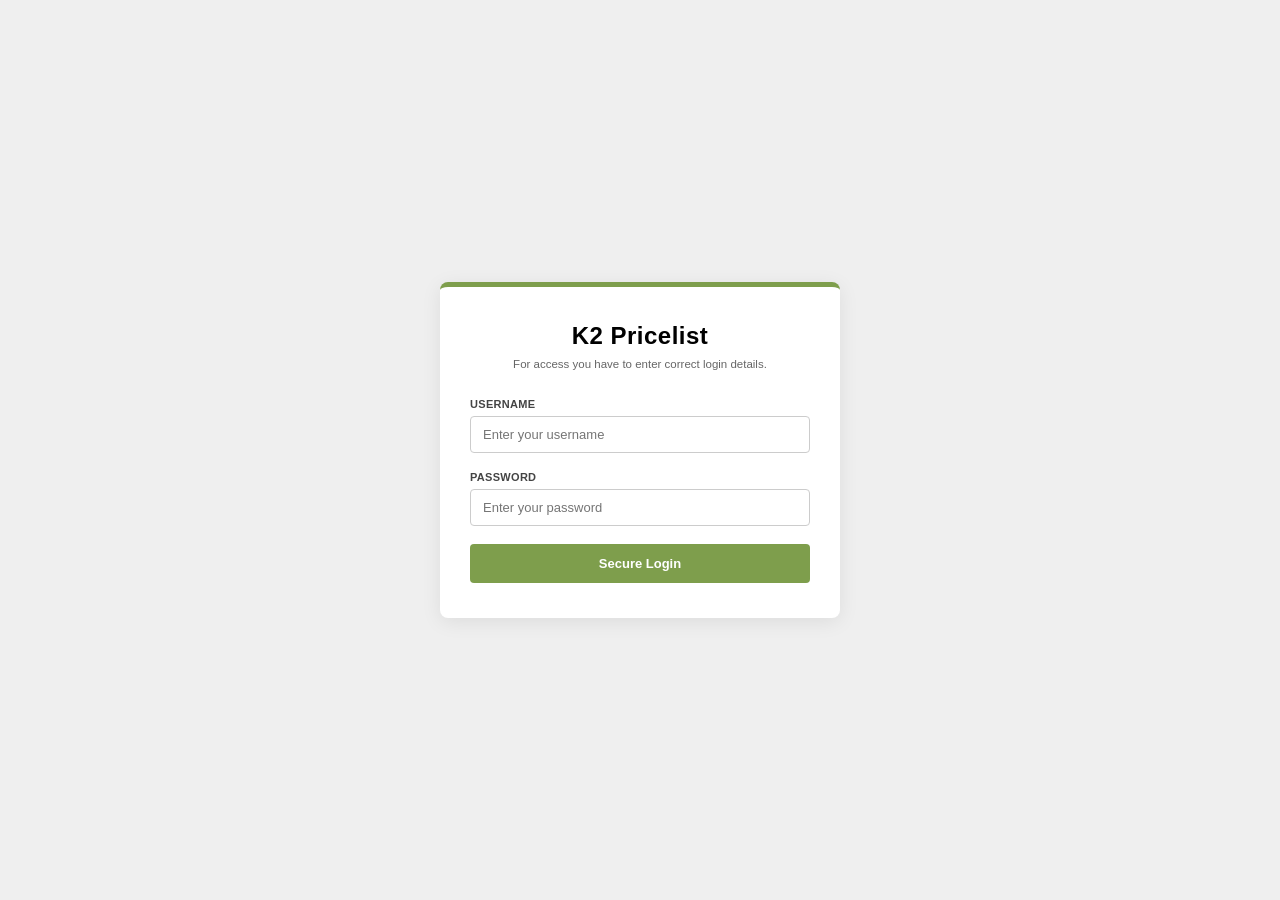
<file: index.html>
<!DOCTYPE html>
<html lang="en">
<head>
  <meta charset="UTF-8">
  <meta name="viewport" content="width=device-width, initial-scale=1.0">
  <title>K2 Pricelist Portal</title>
  <link rel="stylesheet" href="style.css">
</head>
<body>

  <!-- ========================================== -->
  <!-- NEW: PROFESSIONAL BRANDED LOGIN INTERFACE  -->
  <!-- ========================================== -->
  <div id="loginOverlay" class="login-overlay">
    <div class="login-card">
      <div class="login-header">
        <h2>K2 Pricelist</h2>
        <p>For access you have to enter correct login details.</p>
      </div>
      
      <form id="loginForm" onsubmit="handleLogin(event)">
        <div class="input-group">
          <label for="username">Username</label>
          <input type="text" id="username" autocomplete="username" required placeholder="Enter your username">
        </div>
        
        <div class="input-group">
          <label for="password">Password</label>
          <input type="password" id="password" autocomplete="current-password" required placeholder="Enter your password">
        </div>

        <div id="loginError" class="login-error-msg" style="display: none;">
          Invalid username or password. Please try again.
        </div>
        
        <button type="submit" class="login-btn">Secure Login</button>
      </form>
    </div>
  </div>

  <!-- APP PRELOADER SCREEN -->
  <div id="loader" class="loader-wrapper" style="display: none;">
    <div class="progress-container">
      <div class="progress-ring"></div>
      <div id="progressText">0%</div>
    </div>
  </div>

  <!-- MAIN CATALOG WRAPPER CONTAINER -->
  <div id="appContainer" style="display: none;">
    <header class="header">
      <div class="header-top">
        <div class="brand-logo-left" id="logoLeftContainer">
          <div class="logo-placeholder">Loading Corporate Graphic...</div>
        </div>
        
        <div class="header-title-center">
          <h1 id="priceListName">RETAIL PRICE LIST</h1>
          <p class="wef-date" id="wefDate">W.E.F. --/--/----</p>
          <p class="change-date" id="changeDate"></p>
        </div>

        <div class="brand-logo-right" id="logoRightContainer">
          <div class="logo-placeholder">Loading Corporate Graphic...</div>
        </div>
      </div>

      <div class="audience-boxes">
        <div class="audience-card"><span class="badge">Distributor</span></div>
        <div class="audience-card"><span class="badge">Company Person</span></div>
      </div>

      <button class="pdf-btn" onclick="window.print()">
        Download PDF / Print Filtered View
      </button>
    </header>

    <!-- Target insertion node for sheet layout generator loop -->
    <main id="data"></main>

    <footer class="footer">
      <div class="version-tag" id="docVersion">v1.0.0</div>
      <div class="copyright-tag">© Konkem Industries Pvt Ltd. All Rights Reserved.</div>
    </footer>
  </div>

  <script src="script.js"></script>
</body>
</html>
</file>
<file: style.css>
:root {
  --primary-green: #7E9E4C;
  --teal-accent: #64D2B7;
  --text-dark: #222222;
  --border-light: #CCCCCC;
  --bg-row: #F4F6F4;
}

* {
  box-sizing: border-box;
  margin: 0;
  padding: 0;
}

body {
  font-family: 'Helvetica Neue', Arial, sans-serif;
  color: var(--text-dark);
  background-color: #FAFAFA;
  padding: 15px;
  font-size: 11px; 
}

/* ========================================== */
/* NEW: BRANDED LOGIN INTERFACE STYLES        */
/* ========================================== */
.login-overlay {
  position: fixed;
  inset: 0;
  background-color: #EFEFEF;
  display: flex;
  align-items: center;
  justify-content: center;
  z-index: 10000;
  padding: 20px;
}

.login-card {
  background: #FFFFFF;
  width: 100%;
  max-width: 400px;
  padding: 35px 30px;
  border-radius: 8px;
  box-shadow: 0 4px 20px rgba(0, 0, 0, 0.08);
  border-top: 5px solid var(--primary-green);
}

.login-header {
  text-align: center;
  margin-bottom: 25px;
}

.login-header h2 {
  font-size: 24px;
  color: #000000;
  font-weight: 800;
  letter-spacing: 0.5px;
  margin-bottom: 6px;
}

.login-header p {
  font-size: 11.5px;
  color: #666666;
  line-height: 1.4;
}

.input-group {
  margin-bottom: 18px;
  text-align: left;
}

.input-group label {
  display: block;
  font-size: 11px;
  font-weight: bold;
  text-transform: uppercase;
  color: #444444;
  margin-bottom: 6px;
  letter-spacing: 0.3px;
}

.input-group input {
  width: 100%;
  padding: 10px 12px;
  font-size: 13px;
  border: 1px solid var(--border-light);
  border-radius: 4px;
  color: var(--text-dark);
  background-color: #FFFFFF;
  outline: none;
  transition: border-color 0.2s, box-shadow 0.2s;
}

.input-group input:focus {
  border-color: var(--teal-accent);
  box-shadow: 0 0 0 3px rgba(100, 210, 183, 0.15);
}

.login-error-msg {
  font-size: 11px;
  font-weight: bold;
  color: #D32F2F;
  background-color: #FFEBEE;
  padding: 8px 10px;
  border-radius: 4px;
  margin-bottom: 15px;
  text-align: center;
}

.login-btn {
  width: 100%;
  padding: 12px;
  background-color: var(--primary-green);
  color: #FFFFFF;
  border: none;
  border-radius: 4px;
  font-size: 13px;
  font-weight: bold;
  cursor: pointer;
  transition: background-color 0.2s;
}

.login-btn:hover {
  background-color: #6B883F;
}

/* Header Layout System */
.header {
  background: #FFFFFF;
  padding: 5px 0px;
  margin-bottom: 15px;
}

.header-top {
  display: flex;
  justify-content: space-between;
  align-items: center;
  margin-bottom: 12px;
  gap: 15px;
}

.brand-logo-left {
  display: flex;
  flex-direction: column;
  align-items: flex-start; 
  text-align: left;
  flex: 0 0 200px;
  order: 1; 
}

.brand-logo-right {
  display: flex;
  flex-direction: column;
  align-items: flex-end; 
  text-align: right;
  flex: 0 0 200px;
  order: 3; 
}

.logo-img {
  max-width: 100%;
  height: auto;
  max-height: 50px; 
  object-fit: contain;
  margin-bottom: 4px;
}

.brand-logo-left small, .brand-logo-right small {
  display: block;
  font-size: 8px; 
  color: #555555;
  text-transform: uppercase;
  letter-spacing: 0.3px;
  line-height: 1.2;
}

.header-title-center {
  text-align: center;
  flex: 1;
  order: 2; 
}

.header-title-center h1 {
  font-size: 18px; 
  font-weight: 800;
  letter-spacing: 0.5px;
  color: #000000;
  line-height: 1.2; 
}

.wef-date {
  font-weight: bold;
  margin-top: 5px;
  font-size: 12px; 
  line-height: 1.2; 
}

.change-date {
  font-size: 10px;
  color: #666;
  margin-top: 2px;
}

/* Stamp Boxes */
.audience-boxes {
  display: flex;
  gap: 15px;
  margin: 10px 0 5px;
}

.audience-card {
  flex: 1;
  border: 1px solid #000000;
  position: relative;
  height: 29px;
  background: #FFFFFF;
}

.audience-card .badge {
  position: absolute;
  top: -8px;
  left: 50%;
  transform: translateX(-50%);
  background: #5D5A4E;
  color: #FFFFFF;
  padding: 1px 15px;
  font-size: 10px;
  font-weight: bold;
  border-radius: 2px;
}

.pdf-btn {
  margin-top: 50px;
  padding: 5px 10px;
  background: var(--primary-green);
  color: white;
  border: none;
  font-weight: bold;
  font-size: 8px;
  cursor: pointer;
  border-radius: 4px;
}

/* Categories Banner Layout */
.category-section {
  margin-bottom: 20px;
}

.category-header {
  text-align: center;
  background-color: var(--teal-accent);
  padding: 6px;
  margin-bottom: 10px;
  /* DYNAMIC PRINT SETTING: Prevent category title from being left alone at page bottoms */
  break-after: avoid;
  page-break-after: avoid;
}

.category-header h2 {
  font-size: 14px; 
  color: #000000;
  font-weight: 800;
  letter-spacing: 0.5px;
}

/* ========================================================================== */
/* PRODUCT STRUCTURE ROW - LARGER IMAGES & COMPACT VERTICAL SPACING           */
/* ========================================================================== */
.product-row {
  display: flex;
  align-items: stretch;    /* Automatically matches all column heights perfectly */
  background: #FFFFFF;
  border: 1px solid var(--border-light);
  border-radius: 6px;
  padding: 0px 0px;        /* Tightened to save vertical room */
  margin-bottom: 2px;      /* Reduced from 8px to 5px to guarantee 6-7 page max */
  gap: 4px;
  
  break-inside: avoid;
  page-break-inside: avoid;
}

/* Column 1: Left Corporate Title Bracket */
.prod-title-col {
  flex: 1.1;
  background-color: var(--bg-row);
  border-left: 4px solid var(--primary-green);
  border-radius: 4px;
  padding: 6px 8px;
  display: flex;
  flex-direction: column;
  justify-content: flex-start;
}

.prod-title-block h3 {
  font-size: 11px; 
  font-weight: 800;
  color: #000000;
  line-height: 1.2;
  margin-bottom: 2px;
}

.title-hindi {
  font-size: 9.5px; 
  color: #333333;
  font-weight: bold;
  display: block;
  margin-bottom: 3px;
}

.prod-desc-english {
  font-size: 8.5px; 
  color: #555555;
  line-height: 1.15;
  margin-bottom: 4px;
}

.hsn-code {
  margin-top: auto; /* Pushes HSN code perfectly to the bottom of the box */
  display: block;
  font-size: 8px;
  color: #222222;
  font-weight: bold;
}

/* Column 2: Data Matrix / Pricing Tables */
.prod-pricing-col {
  flex: 2.6;         
  display: flex;
  align-items: flex-start;
}

.pricing-table {
  width: 100%;
  border-collapse: collapse;
  background: #FFFFFF;
}

.pricing-table th, .pricing-table td {
  border: 1px solid #CCCCCC;
  padding: 2.5px 4px; /* Shaved cell padding to compensate for larger images */
  font-size: 9px; 
  text-align: center;
  vertical-align: middle;
}

.pricing-table th {
  background-color: var(--primary-green);
  color: #FFFFFF;
  font-weight: bold;
  font-size: 8.5px;
}

.pricing-table td {
  white-space: nowrap; 
}

.pricing-table td strong {
  font-weight: 700;
}

.pricing-table td small {
  font-size: 7.5px; 
  color: #666666;
}

.pricing-table tbody tr:nth-child(even) {
  background-color: #FAFAFA;
}

/* Column 3: Bullet Features Technical Column */
.prod-bullets-col {
  flex: 2.1;
  display: flex;
  flex-direction: column;
  justify-content: center;
  padding: 2px 4px;
}

.hindi-text-desc {
  font-size: 9px;
  font-weight: bold;
  color: #111111;
  margin-bottom: 3px;
  line-height: 1.15;
}

.hindi-bullet-list {
  list-style-type: disc;
  padding-left: 11px;
  margin-top: 0;
}

.hindi-bullet-list li {
  font-size: 8.5px;
  color: #333333;
  margin-bottom: 2px;
  line-height: 1.2;
}

/* Column 4: ENLARGED Product Image Display Graphic */
.prod-image-col {
  flex: 0 0 90px;   /* Increased from 65px to 90px wide */
  height: 90px;     /* Increased from 70px to 90px tall for high clarity */
  display: flex;
  align-items: center;
  justify-content: center;
  background: transparent; 
  overflow: hidden; 
  align-self: center;
}

.prod-image-col img {
  width: 150%;
  height: 100%;
  object-fit: contain; /* Keeps original proportions sharp without distortion */
}

.no-img {
  font-size: 8px;
  color: #999999;
  border: 1px dashed #DDDDDD;
  width: 100%;
  height: 100%;
  display: flex;
  align-items: center;
  justify-content: center;
  border-radius: 4px;
}

/* Page Break Engine Component */
.forced-page-break {
  display: block;
  height: 0;
  page-break-before: always;
  break-before: page;
}

/* Footer Element */
.footer {
  text-align: center;
  margin-top: 30px;
  padding: 10px 0;
  border-top: 1px solid #DDD;
}

.version-tag {
  font-size: 8px;
  color: #777777;
  font-family: monospace;
}

.copyright-tag {
  font-size: 10px;
  color: #555555;
}

/* Preloader Screen Wrapper UI */
.loader-wrapper {
  position: fixed;
  inset: 0;
  background: #ffffff;
  display: flex;
  justify-content: center;
  align-items: center;
  z-index: 9999;
}
.progress-container { position: relative; width: 50px; height: 50px; }
.progress-ring {
  width: 100%; height: 100%;
  border: 5px solid #EEE; border-top: 5px solid var(--primary-green);
  border-radius: 50%; animation: spin 1s linear infinite;
}
#progressText {
  position: absolute; inset: 0; display: flex;
  align-items: center; justify-content: center; font-size: 11px; font-weight: bold;
}
@keyframes spin { from { transform: rotate(0deg); } to { transform: rotate(360deg); } }

/* Strict PDF Print Layout Settings */
@media print {
  @page {
    size: A4 portrait;
    margin: 2.54mm 2.54mm 2.54mm 2.54mm; 
  }
  body {
    background: #FFFFFF;
    padding: 0;
  }
  .pdf-btn, .loader-wrapper, .login-overlay {
    display: none !important;
  }
  .product-row {
    background: #FFFFFF !important;
    border: 1px solid #777777;
    /* DYNAMIC AUTO-DECISION SETTING IN ACTION */
    break-inside: avoid !important;
    page-break-inside: avoid !important;
  }
  .prod-desc-hindi-box {
    background: #F0F0F0 !important;
    -webkit-print-color-adjust: exact;
    print-color-adjust: exact;
  }
  .pricing-table th {
    background-color: var(--primary-green) !important;
    -webkit-print-color-adjust: exact;
    print-color-adjust: exact;
  }
  .category-header {
    background-color: var(--teal-accent) !important;
    -webkit-print-color-adjust: exact;
    print-color-adjust: exact;
    break-after: avoid !important;
    page-break-after: avoid !important;
  }
  .forced-page-break {
    /* Set to none to hand over full control to the browser auto-decision layout */
    display: none !important;
  }
}
</file>
<file: assets/style.css>
:root {
  --primary-green: #7E9E4C;
  --teal-accent: #64D2B7;
  --text-dark: #222222;
  --border-light: #CCCCCC;
  --bg-row: #F4F6F4;
}

* {
  box-sizing: border-box;
  margin: 0;
  padding: 0;
}

body {
  font-family: 'Helvetica Neue', Arial, sans-serif;
  color: var(--text-dark);
  background-color: #FAFAFA;
  padding: 15px;
  font-size: 11px; 
}

/* ========================================== */
/* NEW: BRANDED LOGIN INTERFACE STYLES        */
/* ========================================== */
.login-overlay {
  position: fixed;
  inset: 0;
  background-color: #EFEFEF;
  display: flex;
  align-items: center;
  justify-content: center;
  z-index: 10000;
  padding: 20px;
}

.login-card {
  background: #FFFFFF;
  width: 100%;
  max-width: 400px;
  padding: 35px 30px;
  border-radius: 8px;
  box-shadow: 0 4px 20px rgba(0, 0, 0, 0.08);
  border-top: 5px solid var(--primary-green);
}

.login-header {
  text-align: center;
  margin-bottom: 25px;
}

.login-header h2 {
  font-size: 24px;
  color: #000000;
  font-weight: 800;
  letter-spacing: 0.5px;
  margin-bottom: 6px;
}

.login-header p {
  font-size: 11.5px;
  color: #666666;
  line-height: 1.4;
}

.input-group {
  margin-bottom: 18px;
  text-align: left;
}

.input-group label {
  display: block;
  font-size: 11px;
  font-weight: bold;
  text-transform: uppercase;
  color: #444444;
  margin-bottom: 6px;
  letter-spacing: 0.3px;
}

.input-group input {
  width: 100%;
  padding: 10px 12px;
  font-size: 13px;
  border: 1px solid var(--border-light);
  border-radius: 4px;
  color: var(--text-dark);
  background-color: #FFFFFF;
  outline: none;
  transition: border-color 0.2s, box-shadow 0.2s;
}

.input-group input:focus {
  border-color: var(--teal-accent);
  box-shadow: 0 0 0 3px rgba(100, 210, 183, 0.15);
}

.login-error-msg {
  font-size: 11px;
  font-weight: bold;
  color: #D32F2F;
  background-color: #FFEBEE;
  padding: 8px 10px;
  border-radius: 4px;
  margin-bottom: 15px;
  text-align: center;
}

.login-btn {
  width: 100%;
  padding: 12px;
  background-color: var(--primary-green);
  color: #FFFFFF;
  border: none;
  border-radius: 4px;
  font-size: 13px;
  font-weight: bold;
  cursor: pointer;
  transition: background-color 0.2s;
}

.login-btn:hover {
  background-color: #6B883F;
}

/* Header Layout System */
.header {
  background: #FFFFFF;
  padding: 5px 0px;
  margin-bottom: 15px;
}

.header-top {
  display: flex;
  justify-content: space-between;
  align-items: center;
  margin-bottom: 12px;
  gap: 15px;
}

.brand-logo-left {
  display: flex;
  flex-direction: column;
  align-items: flex-start; 
  text-align: left;
  flex: 0 0 200px;
  order: 1; 
}

.brand-logo-right {
  display: flex;
  flex-direction: column;
  align-items: flex-end; 
  text-align: right;
  flex: 0 0 200px;
  order: 3; 
}

.logo-img {
  max-width: 100%;
  height: auto;
  max-height: 50px; 
  object-fit: contain;
  margin-bottom: 4px;
}

.brand-logo-left small, .brand-logo-right small {
  display: block;
  font-size: 8px; 
  color: #555555;
  text-transform: uppercase;
  letter-spacing: 0.3px;
  line-height: 1.2;
}

.header-title-center {
  text-align: center;
  flex: 1;
  order: 2; 
}

.header-title-center h1 {
  font-size: 18px; 
  font-weight: 800;
  letter-spacing: 0.5px;
  color: #000000;
  line-height: 1.2; 
}

.wef-date {
  font-weight: bold;
  margin-top: 5px;
  font-size: 12px; 
  line-height: 1.2; 
}

.change-date {
  font-size: 10px;
  color: #666;
  margin-top: 2px;
}

/* Stamp Boxes */
.audience-boxes {
  display: flex;
  gap: 15px;
  margin: 10px 0 5px;
}

.audience-card {
  flex: 1;
  border: 1px solid #000000;
  position: relative;
  height: 29px;
  background: #FFFFFF;
}

.audience-card .badge {
  position: absolute;
  top: -8px;
  left: 50%;
  transform: translateX(-50%);
  background: #5D5A4E;
  color: #FFFFFF;
  padding: 1px 15px;
  font-size: 10px;
  font-weight: bold;
  border-radius: 2px;
}

.pdf-btn {
  margin-top: 50px;
  padding: 5px 10px;
  background: var(--primary-green);
  color: white;
  border: none;
  font-weight: bold;
  font-size: 8px;
  cursor: pointer;
  border-radius: 4px;
}

/* Categories Banner Layout */
.category-section {
  margin-bottom: 20px;
}

.category-header {
  text-align: center;
  background-color: var(--teal-accent);
  padding: 6px;
  margin-bottom: 10px;
  /* DYNAMIC PRINT SETTING: Prevent category title from being left alone at page bottoms */
  break-after: avoid;
  page-break-after: avoid;
}

.category-header h2 {
  font-size: 14px; 
  color: #000000;
  font-weight: 800;
  letter-spacing: 0.5px;
}

/* ========================================================================== */
/* PRODUCT STRUCTURE ROW - LARGER IMAGES & COMPACT VERTICAL SPACING           */
/* ========================================================================== */
.product-row {
  display: flex;
  align-items: stretch;    /* Automatically matches all column heights perfectly */
  background: #FFFFFF;
  border: 1px solid var(--border-light);
  border-radius: 6px;
  padding: 0px 0px;        /* Tightened to save vertical room */
  margin-bottom: 2px;      /* Reduced from 8px to 5px to guarantee 6-7 page max */
  gap: 4px;
  
  break-inside: avoid;
  page-break-inside: avoid;
}

/* Column 1: Left Corporate Title Bracket */
.prod-title-col {
  flex: 1.1;
  background-color: var(--bg-row);
  border-left: 4px solid var(--primary-green);
  border-radius: 4px;
  padding: 6px 8px;
  display: flex;
  flex-direction: column;
  justify-content: flex-start;
}

.prod-title-block h3 {
  font-size: 11px; 
  font-weight: 800;
  color: #000000;
  line-height: 1.2;
  margin-bottom: 2px;
}

.title-hindi {
  font-size: 9.5px; 
  color: #333333;
  font-weight: bold;
  display: block;
  margin-bottom: 3px;
}

.prod-desc-english {
  font-size: 8.5px; 
  color: #555555;
  line-height: 1.15;
  margin-bottom: 4px;
}

.hsn-code {
  margin-top: auto; /* Pushes HSN code perfectly to the bottom of the box */
  display: block;
  font-size: 8px;
  color: #222222;
  font-weight: bold;
}

/* Column 2: Data Matrix / Pricing Tables */
.prod-pricing-col {
  flex: 2.6;         
  display: flex;
  align-items: flex-start;
}

.pricing-table {
  width: 100%;
  border-collapse: collapse;
  background: #FFFFFF;
}

.pricing-table th, .pricing-table td {
  border: 1px solid #CCCCCC;
  padding: 2.5px 4px; /* Shaved cell padding to compensate for larger images */
  font-size: 9px; 
  text-align: center;
  vertical-align: middle;
}

.pricing-table th {
  background-color: var(--primary-green);
  color: #FFFFFF;
  font-weight: bold;
  font-size: 8.5px;
}

.pricing-table td {
  white-space: nowrap; 
}

.pricing-table td strong {
  font-weight: 700;
}

.pricing-table td small {
  font-size: 7.5px; 
  color: #666666;
}

.pricing-table tbody tr:nth-child(even) {
  background-color: #FAFAFA;
}

/* Column 3: Bullet Features Technical Column */
.prod-bullets-col {
  flex: 2.1;
  display: flex;
  flex-direction: column;
  justify-content: center;
  padding: 2px 4px;
}

.hindi-text-desc {
  font-size: 9px;
  font-weight: bold;
  color: #111111;
  margin-bottom: 3px;
  line-height: 1.15;
}

.hindi-bullet-list {
  list-style-type: disc;
  padding-left: 11px;
  margin-top: 0;
}

.hindi-bullet-list li {
  font-size: 8.5px;
  color: #333333;
  margin-bottom: 2px;
  line-height: 1.2;
}

/* Column 4: ENLARGED Product Image Display Graphic */
.prod-image-col {
  flex: 0 0 90px;   /* Increased from 65px to 90px wide */
  height: 90px;     /* Increased from 70px to 90px tall for high clarity */
  display: flex;
  align-items: center;
  justify-content: center;
  background: transparent; 
  overflow: hidden; 
  align-self: center;
}

.prod-image-col img {
  width: 150%;
  height: 100%;
  object-fit: contain; /* Keeps original proportions sharp without distortion */
}

.no-img {
  font-size: 8px;
  color: #999999;
  border: 1px dashed #DDDDDD;
  width: 100%;
  height: 100%;
  display: flex;
  align-items: center;
  justify-content: center;
  border-radius: 4px;
}

/* Page Break Engine Component */
.forced-page-break {
  display: block;
  height: 0;
  page-break-before: always;
  break-before: page;
}

/* Footer Element */
.footer {
  text-align: center;
  margin-top: 30px;
  padding: 10px 0;
  border-top: 1px solid #DDD;
}

.version-tag {
  font-size: 8px;
  color: #777777;
  font-family: monospace;
}

.copyright-tag {
  font-size: 10px;
  color: #555555;
}

/* Preloader Screen Wrapper UI */
.loader-wrapper {
  position: fixed;
  inset: 0;
  background: #ffffff;
  display: flex;
  justify-content: center;
  align-items: center;
  z-index: 9999;
}
.progress-container { position: relative; width: 50px; height: 50px; }
.progress-ring {
  width: 100%; height: 100%;
  border: 5px solid #EEE; border-top: 5px solid var(--primary-green);
  border-radius: 50%; animation: spin 1s linear infinite;
}
#progressText {
  position: absolute; inset: 0; display: flex;
  align-items: center; justify-content: center; font-size: 11px; font-weight: bold;
}
@keyframes spin { from { transform: rotate(0deg); } to { transform: rotate(360deg); } }

/* Strict PDF Print Layout Settings */
@media print {
  @page {
    size: A4 portrait;
    margin: 2.54mm 2.54mm 2.54mm 2.54mm; 
  }
  body {
    background: #FFFFFF;
    padding: 0;
  }
  .pdf-btn, .loader-wrapper, .login-overlay {
    display: none !important;
  }
  .product-row {
    background: #FFFFFF !important;
    border: 1px solid #777777;
    /* DYNAMIC AUTO-DECISION SETTING IN ACTION */
    break-inside: avoid !important;
    page-break-inside: avoid !important;
  }
  .prod-desc-hindi-box {
    background: #F0F0F0 !important;
    -webkit-print-color-adjust: exact;
    print-color-adjust: exact;
  }
  .pricing-table th {
    background-color: var(--primary-green) !important;
    -webkit-print-color-adjust: exact;
    print-color-adjust: exact;
  }
  .category-header {
    background-color: var(--teal-accent) !important;
    -webkit-print-color-adjust: exact;
    print-color-adjust: exact;
    break-after: avoid !important;
    page-break-after: avoid !important;
  }
  .forced-page-break {
    /* Set to none to hand over full control to the browser auto-decision layout */
    display: none !important;
  }
}
</file>
